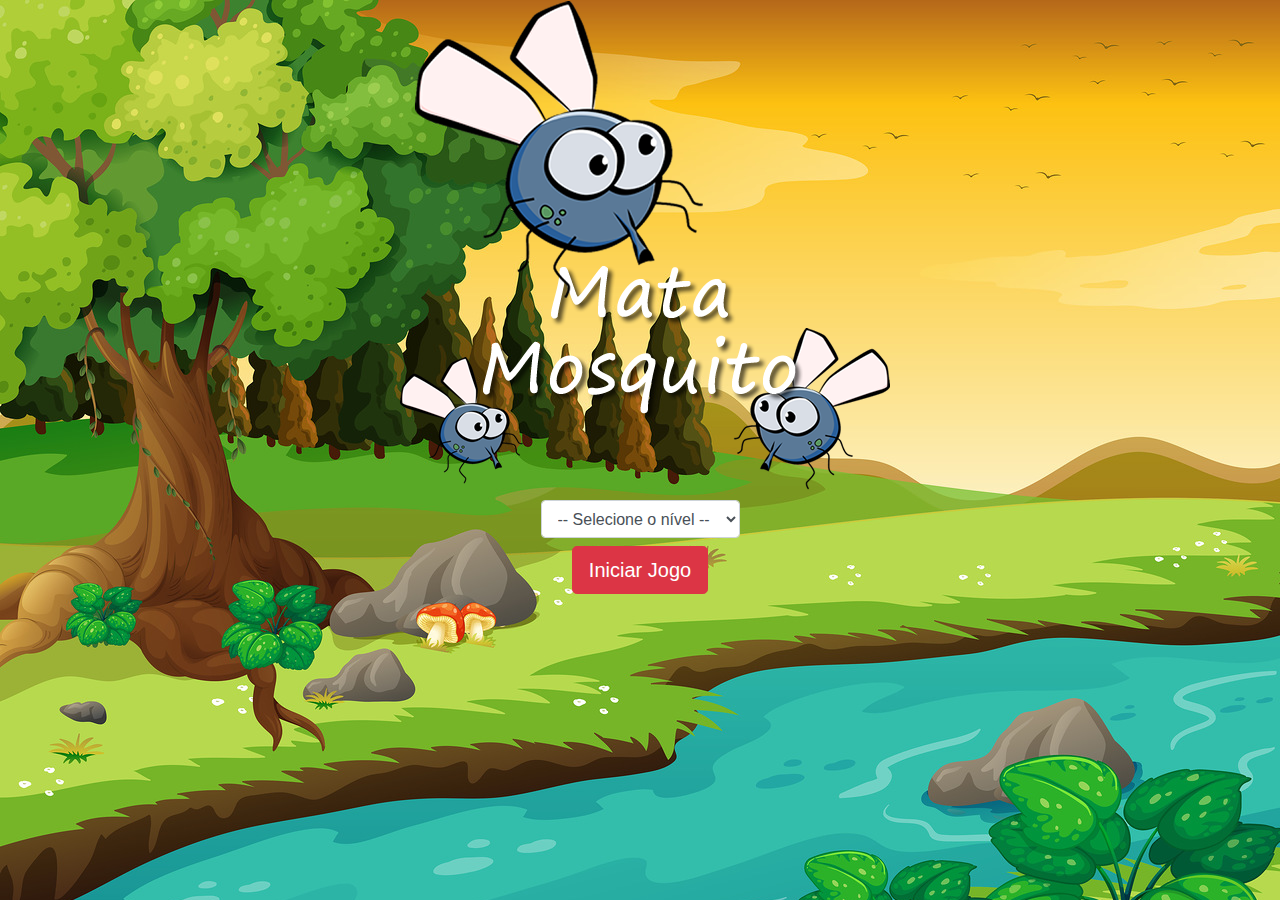
<file: index.html>
<!DOCTYPE html>
<html lang="pt-br">
	<head>
		<meta charset="UTF-8">
		<meta name="viewport" content="width=device-width, initial-scale=1.0">
		<title>Mata Mosquito</title>
		<link rel="stylesheet" href="css/estilo.css">
		<link rel="shortcut icon" href="imagens/mosca1.png" type="image/x-icon">
		<link rel="stylesheet" href="https://maxcdn.bootstrapcdn.com/bootstrap/4.0.0/css/bootstrap.min.css" integrity="sha384-Gn5384xqQ1aoWXA+058RXPxPg6fy4IWvTNh0E263XmFcJlSAwiGgFAW/dAiS6JXm" crossorigin="anonymous">
		<script src="./jogos.js"></script>

		<script>
		function iniciarJogo() {
			const nivel = document.getElementById('nivel').value

			if(nivel === '') {
			alert('Selecione um nível para iniciar o jogo')
			return false
			}

			window.location.href = "app.html?" + nivel;

		}
		</script>
	</head>
	<body>

			<div class="container">
				<div class="row">
					<div class="col">
						<div class="d-flex justify-content-center">
							<img src="imagens/game.png" />
						</div>
					</div>
				</div>

		<div class="row">
					<div class="col">
						<div class="d-flex justify-content-center">
				<div class="mb-2">
				<select class="form-control" id="nivel">
					<option value="">-- Selecione o nível --</option>
					<option value="normal">Normal</option>
					<option value="dificil">Difícil</option>
					<option value="chucknorris">Chuck Norris</option>
				</select>
				</div>
			</div>
			</div>
		</div>

			<div class="row">
				<div class="col">
					<div class="d-flex justify-content-center">
						<button type="button" class="btn btn-danger btn-lg" onclick="iniciarJogo()">Iniciar Jogo</button>
					</div>
				</div>
			</div>
		</div>

	</body>
</html>
</file>
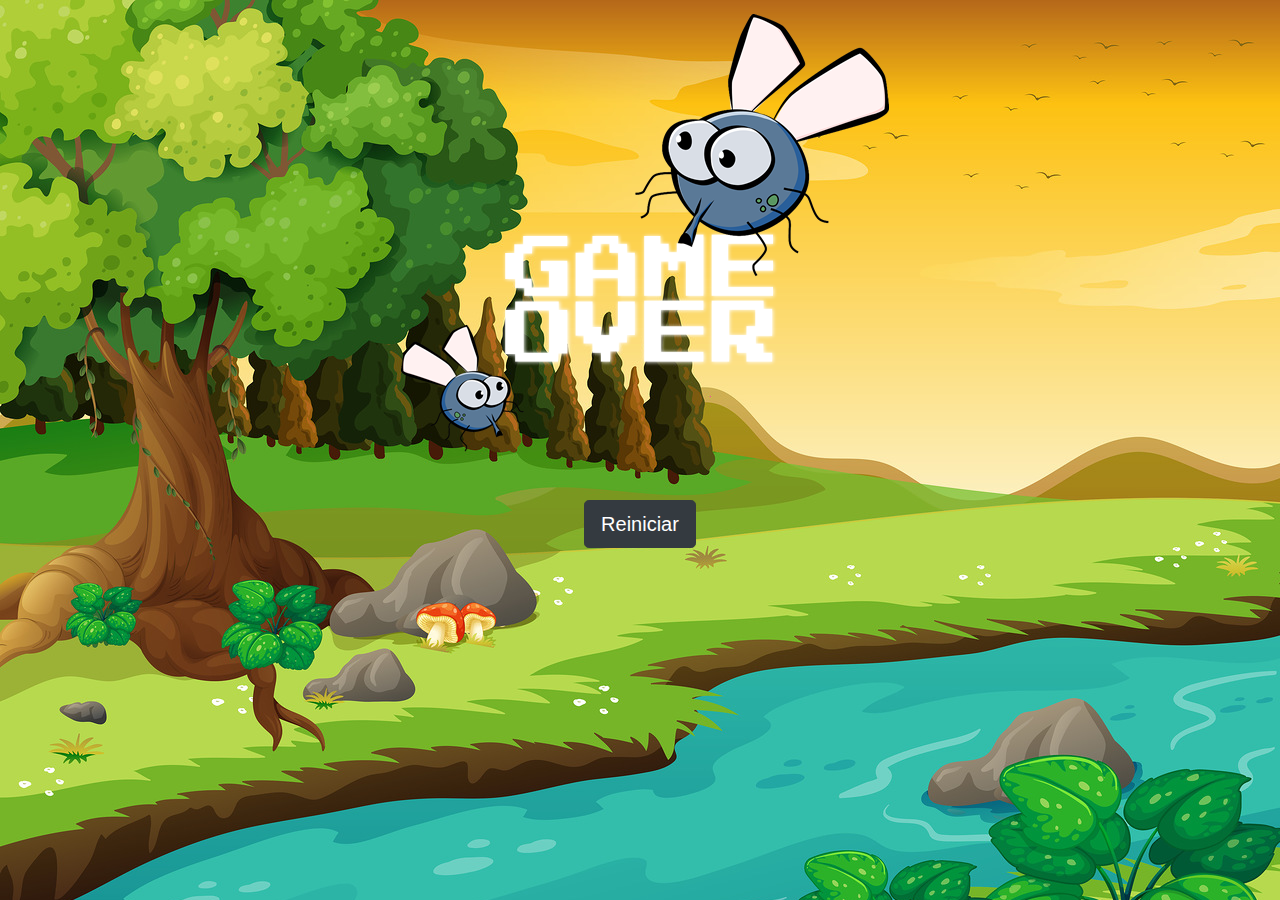
<file: app.html>
<!DOCTYPE html>
<html lang="pt-br">
<head>
    <meta charset="UTF-8">
    <meta name="viewport" content="width=device-width, initial-scale=1.0">
    <title>Mata Mosquito</title>
    <link rel="stylesheet" href="css/estilo.css">
    <link rel="shortcut icon" href="imagens/mosca1.png" type="image/x-icon">
    <script src="./jogos.js"></script>
</head>
<body onresize="ajustaTamanho()">
    <div class="painel">
        <div class="vidas">
            <img  id="V1" src="imagens/coracao_cheio.png" />
            <img  id="V2" src="imagens/coracao_cheio.png" />
            <img  id="V3" src="imagens/coracao_cheio.png" />
        </div>

        <div class="cronometro">Tempo restante: <span id="cronometro"></span></div>
    </div>





    <script>
        document.getElementById('cronometro').innerHTML = tempo;
        const mosca = setInterval(function(){
            posicaoAleatoria();
        },criaMosquitoTempo);
    </script>
</body>
</html>
</file>
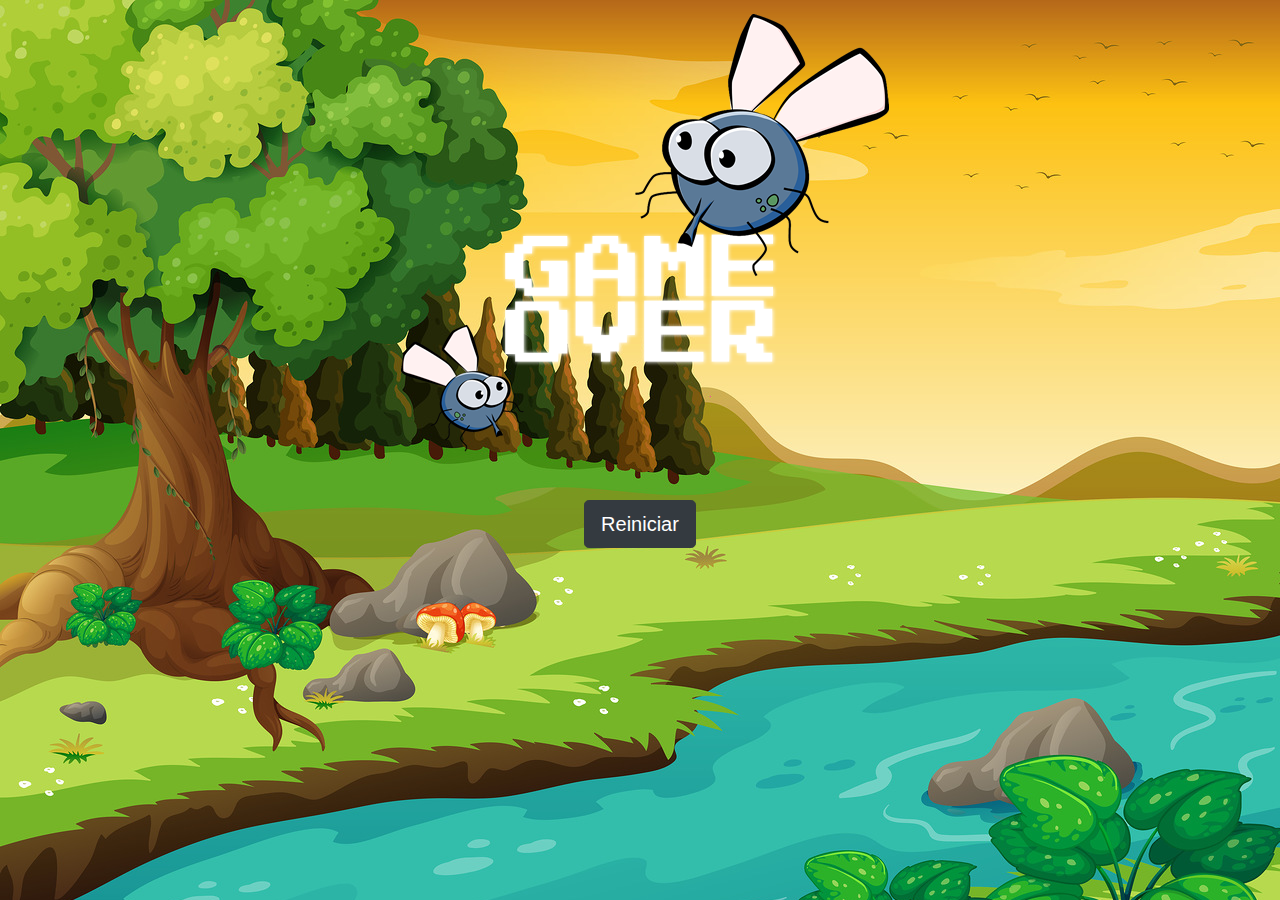
<file: fim.html>
<!DOCTYPE html>
<html lang="pt-br">
<head>
    <meta charset="UTF-8">
    <meta name="viewport" content="width=device-width, initial-scale=1.0">
    <title>Mata Mosquito</title>
    <link rel="stylesheet" href="css/estilo.css">
    <link rel="shortcut icon" href="imagens/mosca1.png" type="image/x-icon">
    <link rel="stylesheet" href="https://maxcdn.bootstrapcdn.com/bootstrap/4.0.0/css/bootstrap.min.css" integrity="sha384-Gn5384xqQ1aoWXA+058RXPxPg6fy4IWvTNh0E263XmFcJlSAwiGgFAW/dAiS6JXm" crossorigin="anonymous">
    <script src="./jogos.js"></script>

</head>
<body>
<div class="container">
    <div class="row">
        <div class="col text-center">
            <div class="d-flex justify-content-center">
                <img src="imagens/game_over.png" />
            </div>
        </div>
    </div>

    <div class="row">
        <div class="col text-center">
            <div class="d-flex justify-content-center">
                <button type="button" class="btn btn-dark btn-lg" onclick="window.location.href = 'index.html' ">Reiniciar</button>
            </div>
        </div>
    </div>
</div>



    <!-- JS do Bootstrap (opcional, mas necessário para alguns recursos do Bootstrap) -->
    <script src="https://code.jquery.com/jquery-3.5.1.slim.min.js" integrity="sha384-DfXdz2htPH0lsSSs5nCTpuj/zy4C+OGpamoFVy38MVBnE+IbbVYUew+OrCXaRkfj" crossorigin="anonymous"></script>
    <script src="https://cdn.jsdelivr.net/npm/@popperjs/core@2.9.1/dist/umd/popper.min.js" integrity="sha384-rU8fdPHJ5q7Me1w+peO3BGE1QErFqAxB7fpcqxr4aG7Uhr8R96oaKkB6zpGrYR6f" crossorigin="anonymous"></script>
    <script src="https://stackpath.bootstrapcdn.com/bootstrap/4.5.2/js/bootstrap.min.js" integrity="sha384-B4gt1jrGC7Jh4AgTPSdUtOBvfO8sh+Wy2nAhBUoCvFEY5R+3t72kbe5bFk2en5K9" crossorigin="anonymous"></script>
</body>
</html>
</file>
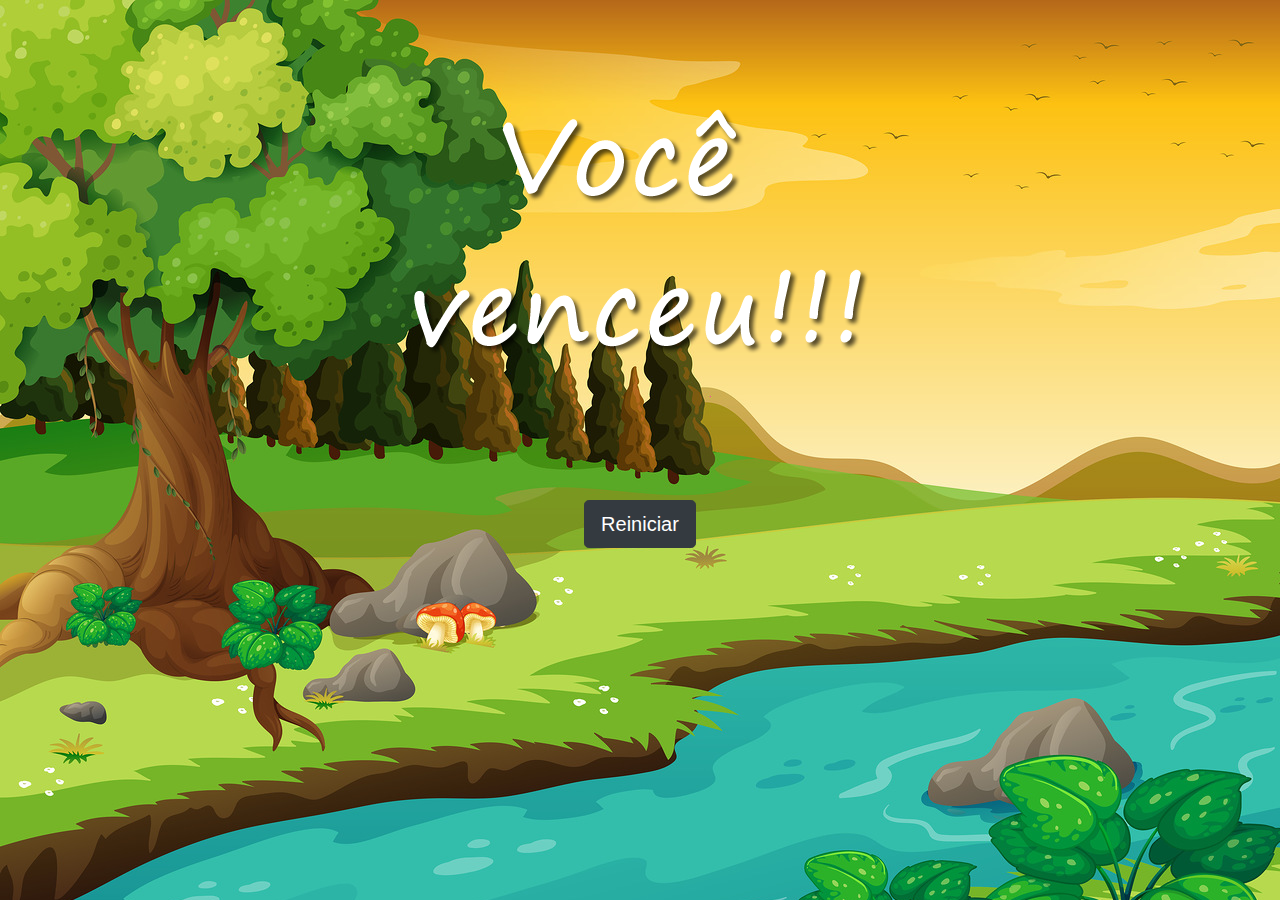
<file: vitoria.html>
<!DOCTYPE html>
<html lang="pt-br">
<head>
    <meta charset="UTF-8">
    <meta name="viewport" content="width=device-width, initial-scale=1.0">
    <title>Mata Mosquito</title>
    <link rel="stylesheet" href="css/estilo.css">
    <link rel="shortcut icon" href="imagens/mosca1.png" type="image/x-icon">
    <link rel="stylesheet" href="https://maxcdn.bootstrapcdn.com/bootstrap/4.0.0/css/bootstrap.min.css" integrity="sha384-Gn5384xqQ1aoWXA+058RXPxPg6fy4IWvTNh0E263XmFcJlSAwiGgFAW/dAiS6JXm" crossorigin="anonymous">
    <script src="./jogos.js"></script>

</head>
<body>
    <div class="container">
        <div class="row">
            <div class="col text-center">
                <div class="d-flex justify-content-center">
                    <img src="imagens/vitoria.png" />
                </div>
            </div>
        </div>

        <div class="row">
            <div class="col text-center">
                <div class="d-flex justify-content-center">
                    <button type="button" class="btn btn-dark btn-lg" onclick="window.location.href = 'index.html' ">Reiniciar</button>
                </div>
            </div>
        </div>
    </div>



    <!-- JS do Bootstrap (opcional, mas necessário para alguns recursos do Bootstrap) -->
    <script src="https://code.jquery.com/jquery-3.5.1.slim.min.js" integrity="sha384-DfXdz2htPH0lsSSs5nCTpuj/zy4C+OGpamoFVy38MVBnE+IbbVYUew+OrCXaRkfj" crossorigin="anonymous"></script>
    <script src="https://cdn.jsdelivr.net/npm/@popperjs/core@2.9.1/dist/umd/popper.min.js" integrity="sha384-rU8fdPHJ5q7Me1w+peO3BGE1QErFqAxB7fpcqxr4aG7Uhr8R96oaKkB6zpGrYR6f" crossorigin="anonymous"></script>
    <script src="https://stackpath.bootstrapcdn.com/bootstrap/4.5.2/js/bootstrap.min.js" integrity="sha384-B4gt1jrGC7Jh4AgTPSdUtOBvfO8sh+Wy2nAhBUoCvFEY5R+3t72kbe5bFk2en5K9" crossorigin="anonymous"></script>
</body>
</html>
</file>
<file: css/estilo.css>
html{
	cursor: url(../imagens/mata_mosca.png) 30 30,auto;
}
body {
    background-image: url('../imagens/bg.jpg');
    background-size: cover;
    background-repeat: no-repeat;
    background-attachment: fixed; /* Adicionado para fixar o fundo */
}

.ladoA{
    transform:scaleX(1) ;
}
.ladoB{
    transform:scaleX(-1) ;
}

.painel {
	position: absolute;
	width: 190px;
	padding: 10px;
	left: 0px;
	bottom: 0px;
	border-top:solid 1px #fff;
	background-color: #fff;
	opacity: 0.7
}

.vidas {
	float: left;
}

.cronometro {
	float: left;
	font-size: 20px;
	font-weight: bold;
}
</file>
